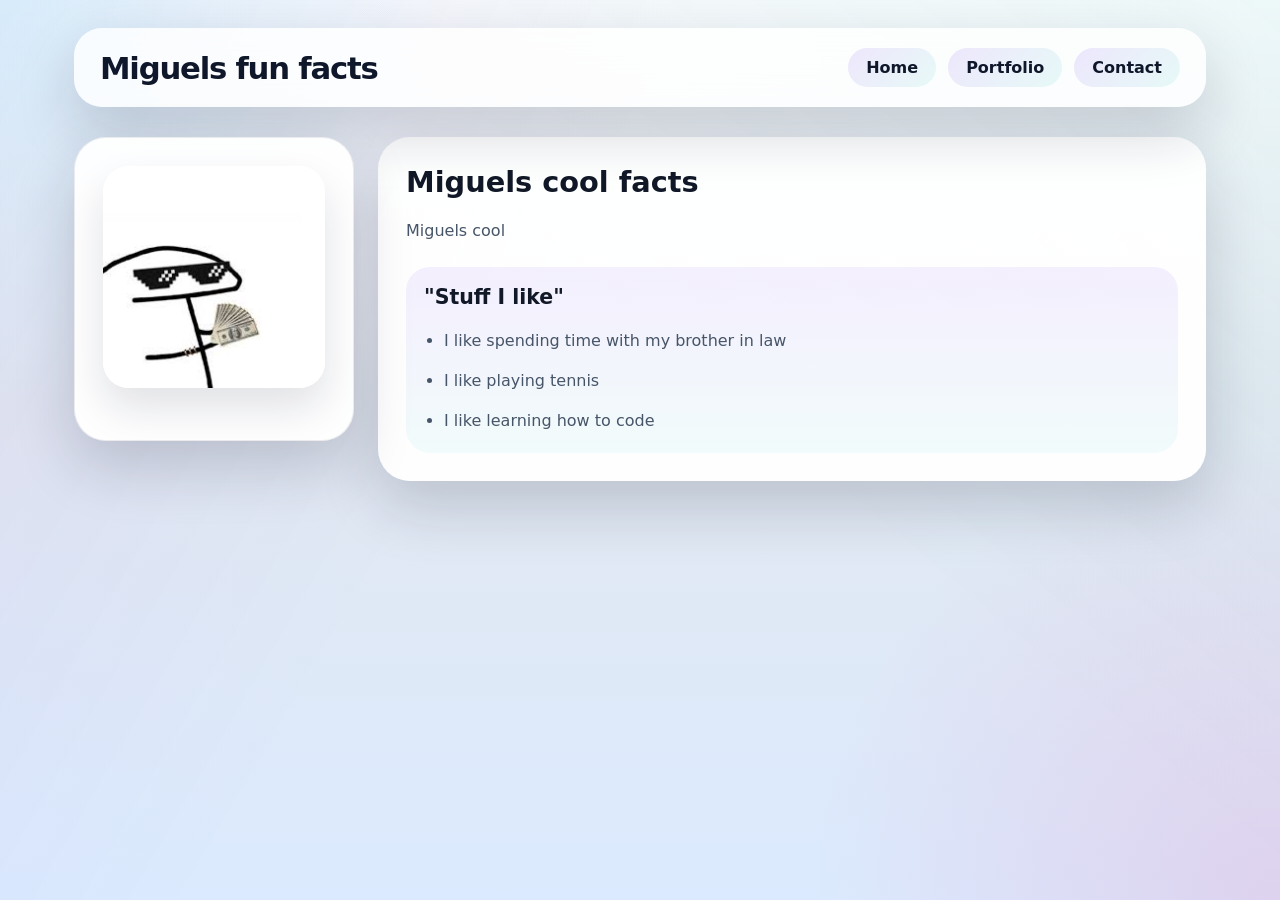
<file: index.html>
<!DOCTYPE html>
<html>

<head>
  <title>Miguel's Website</title>
  <link rel="stylesheet" href="style.css" />
</head>

<body>
  <!-- All content goes here -->
  <div id="all-contents">
    <nav>
      <h1> Miguels fun facts</h1>
      <ul id="nav-ul">
        <li class="nav-li">
          <a href="index.html">Home</a>
        </li>
        <li class="nav-li">
          <a href="portfolio.html">Portfolio</a>
        </li>
        <li class="nav-li">
          <a href="mailto:tennisthing@gmail.com">Contact</a>
        </li>
      </ul>
    </nav>

    <main>
      <!--sidebar section-->
      <div class="sidebar">
        <img class="sidebar-img"
          src="[data-uri]">
      </div>
      <!--sidebar section-->
      <div class="content">
        <h2> Miguels cool facts </h2>
        <p> Miguels cool </p>

        <div id="stuff I like">
          <h3>"Stuff I like"</h3>
          <ul>
            <li>I like spending time with my brother in law </li>
            <li> I like playing tennis</li>
            <li>I like learning how to code </li>
          </ul>
        </div>
</file>
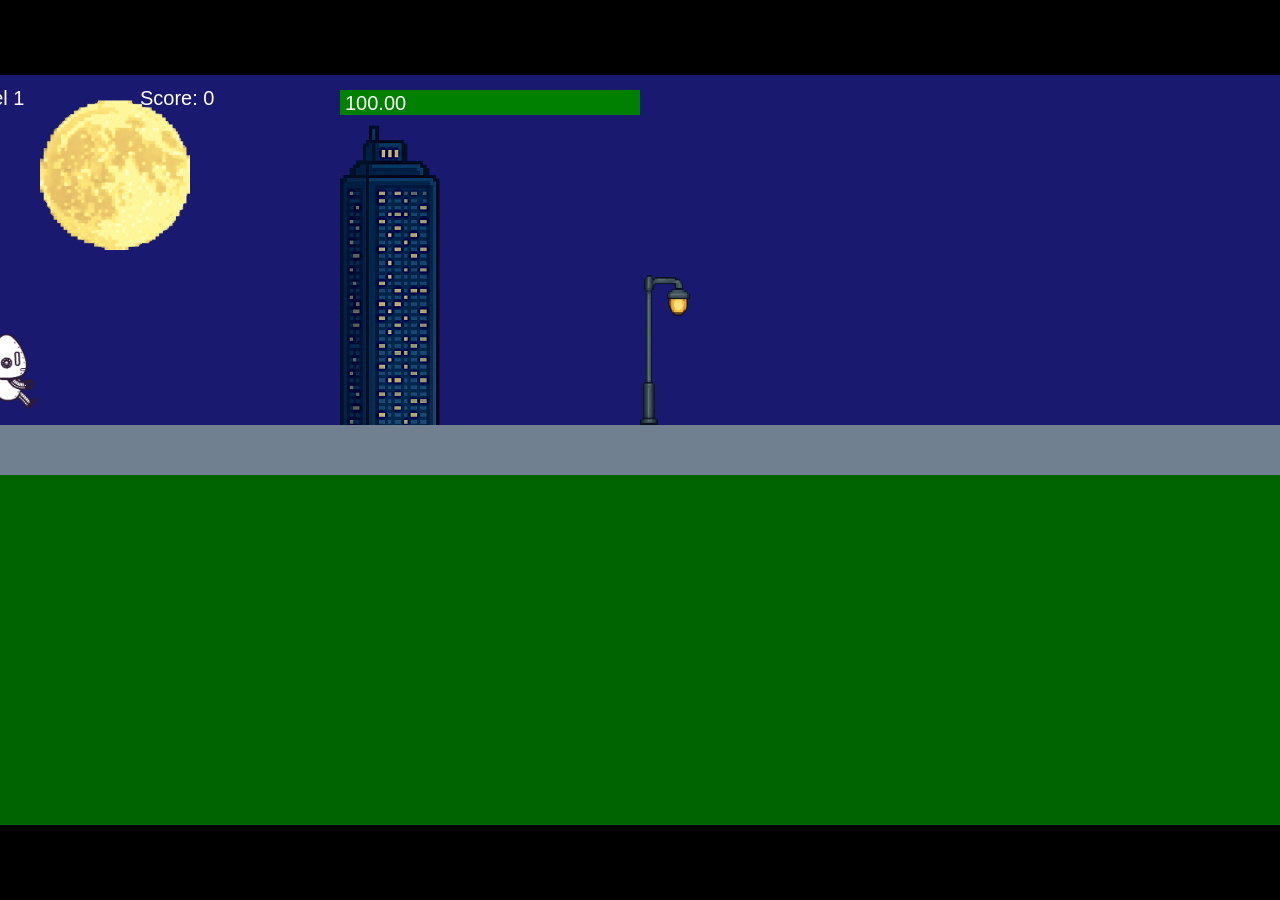
<file: fsd-projects/runtime/index.html>
<!DOCTYPE html>
<html lang="en">
  <head>
    <meta charset="UTF-8" />
    <meta name="viewport" content="width=device-width, initial-scale=1.0" />
    <title>Runtime Neo</title>
    <link rel="stylesheet" href="runtime.css" />
    <script src="https://code.jquery.com/jquery-3.1.0.js"></script>
    <script src="setup.js"></script>
    <script src="levels.js"></script>
    <script src="scenery.js"></script>
    <script src="student.js"></script>
    <script src="main.js"></script>
  </head>
  <body id="body">
    <canvas id="gameCanvas" width="1400" height="750"></canvas>
    <img id="player" src="images/halle.png" />
    <img id="projectile" src="images/projectile.png" />
    <img id="basicPlatform" src="images/interactable/basicPlatform.png" />
    <img id="spikes" src="images/interactable/spikes.png" />
    <img id="bug" src="images/interactable/bug.png" />
    <img id="healthUp" src="images/interactable/healthUp.png" />
    <img id="flag" src="images/interactable/flag.png" />
    <img id="moon" src="images/backgrounds/moon.png" />
    <img id="building" src="images/backgrounds/building.png" />
    <img id="lamp" src="images/backgrounds/lamp.png" />
  </body>
</html>
</file>
<file: style.css>
:root {
  --bg-color: #111827;
  --surface: rgba(255, 255, 255, 0.95);
  --surface-soft: rgba(255, 255, 255, 0.85);
  --accent: #7c3aed;
  --accent-strong: #2dd4bf;
  --text-primary: #0f172a;
  --text-muted: #475569;
  --shadow: 0 25px 60px rgba(15, 23, 42, 0.18);
}

* {
  box-sizing: border-box;
}

html {
  scroll-behavior: smooth;
}

body {
  margin: 0;
  min-height: 100vh;
  background: radial-gradient(circle at top left, rgba(103, 232, 249, 0.18), transparent 28%),
              radial-gradient(circle at bottom right, rgba(236, 72, 153, 0.15), transparent 30%),
              linear-gradient(180deg, #f8fafc 0%, #e2e8f0 45%, #dbeafe 100%);
  font-family: Inter, system-ui, -apple-system, BlinkMacSystemFont, "Segoe UI", sans-serif;
  color: var(--text-primary);
}

body::before {
  content: "";
  position: fixed;
  inset: 0;
  pointer-events: none;
  background: linear-gradient(120deg, rgba(124, 58, 237, 0.06), transparent 40%),
              linear-gradient(220deg, rgba(45, 212, 191, 0.05), transparent 45%);
}

#all-contents {
  position: relative;
  max-width: 1180px;
  margin: 0 auto;
  padding: 28px 24px 40px;
}

nav {
  display: flex;
  align-items: center;
  justify-content: space-between;
  gap: 18px;
  padding: 20px 26px;
  margin-bottom: 30px;
  border-radius: 28px;
  background: rgba(255, 255, 255, 0.82);
  box-shadow: var(--shadow);
  backdrop-filter: blur(16px);
}

nav h1 {
  margin: 0;
  font-size: clamp(1.8rem, 2.4vw, 2.6rem);
  letter-spacing: -0.04em;
  color: #0f172a;
}

#nav-ul {
  display: flex;
  flex-wrap: wrap;
  align-items: center;
  gap: 12px;
  margin: 0;
  padding: 0;
  list-style: none;
}

.nav-li {
  margin: 0;
}

.nav-li a {
  display: inline-flex;
  align-items: center;
  justify-content: center;
  padding: 10px 18px;
  border-radius: 999px;
  text-decoration: none;
  color: #0f172a;
  font-weight: 600;
  background: linear-gradient(135deg, rgba(124, 58, 237, 0.12), rgba(45, 212, 191, 0.1));
  transition: transform 0.25s ease, background-color 0.25s ease, color 0.25s ease;
}

.nav-li a:hover,
.nav-li a:focus-visible {
  transform: translateY(-1px);
  background: linear-gradient(135deg, rgba(124, 58, 237, 0.25), rgba(45, 212, 191, 0.2));
  color: #111827;
}

main {
  display: grid;
  grid-template-columns: 280px minmax(0, 1fr);
  gap: 24px;
}

.sidebar,
.content {
  border-radius: 32px;
  background: var(--surface);
  box-shadow: var(--shadow);
  padding: 28px;
}

.sidebar {
  position: sticky;
  top: 24px;
  align-self: start;
  border: 1px solid rgba(15, 23, 42, 0.08);
}

.sidebar-img {
  width: 100%;
  height: auto;
  border-radius: 26px;
  display: block;
  margin-bottom: 24px;
  object-fit: cover;
  box-shadow: inset 0 0 0 1px rgba(255, 255, 255, 0.35), 0 20px 40px rgba(15, 23, 42, 0.12);
}

.sidebar h2,
.content h2,
.content h3,
#all-contents h2,
#all-contents h3 {
  margin-top: 0;
  margin-bottom: 18px;
  color: #111827;
}

.sidebar p,
.content p,
.content ul,
.content li {
  margin: 0;
  line-height: 1.75;
  color: var(--text-muted);
}

.content h2 {
  font-size: clamp(1.8rem, 2.25vw, 2.3rem);
}

.content h3 {
  font-size: clamp(1.25rem, 1.6vw, 1.5rem);
  color: #0f172a;
}

.content ul {
  padding-left: 20px;
  margin-top: 12px;
}

.content li {
  margin-bottom: 12px;
}

.content li:last-child {
  margin-bottom: 0;
}

[id="stuff I like"] {
  margin-top: 22px;
  padding: 18px;
  border-radius: 24px;
  background: linear-gradient(180deg, rgba(124, 58, 237, 0.08), rgba(45, 212, 191, 0.06));
}

[id="stuff I like"] h3 {
  margin-bottom: 14px;
}

.mt-8 {
  display: grid;
  grid-template-columns: repeat(auto-fit, minmax(140px, 1fr));
  gap: 16px;
  margin-top: 24px;
}

.mt-8 img {
  width: 100%;
  height: 100%;
  min-height: 140px;
  border-radius: 22px;
  border: 1px solid rgba(15, 23, 42, 0.08);
  box-shadow: 0 18px 35px rgba(15, 23, 42, 0.12);
  object-fit: cover;
  transition: transform 0.3s ease, box-shadow 0.3s ease;
}

.mt-8 img:hover {
  transform: translateY(-4px) scale(1.01);
  box-shadow: 0 24px 48px rgba(15, 23, 42, 0.18);
}

img {
  max-width: 100%;
  display: block;
}

a {
  color: inherit;
}

a:hover,
a:focus-visible {
  color: var(--accent-strong);
}

@media (max-width: 900px) {
  nav {
    flex-direction: column;
    align-items: flex-start;
  }

  main {
    display: block;
  }

  .sidebar {
    position: static;
  }
}

@media (max-width: 560px) {
  #all-contents {
    padding: 18px 16px 30px;
  }

  nav {
    padding: 18px 18px;
  }

  .content,
  .sidebar {
    padding: 22px;
  }
}
</file>
<file: fsd-projects/runtime/runtime.css>
/* runtime.css */
/* Styles for Runtime Neo auto-runner game */

img {
  display: none;
}

#gameCanvas {
  position: absolute;
  border: 4px solid #000;
  top: 50%;
  left: 50%;
  transform: translate(-50%, -50%);
}

body {
  margin: 0;
  background-color: #000000;
  font-family: Arial, sans-serif;
  text-align: center;
  overflow: hidden;
}
</file>
